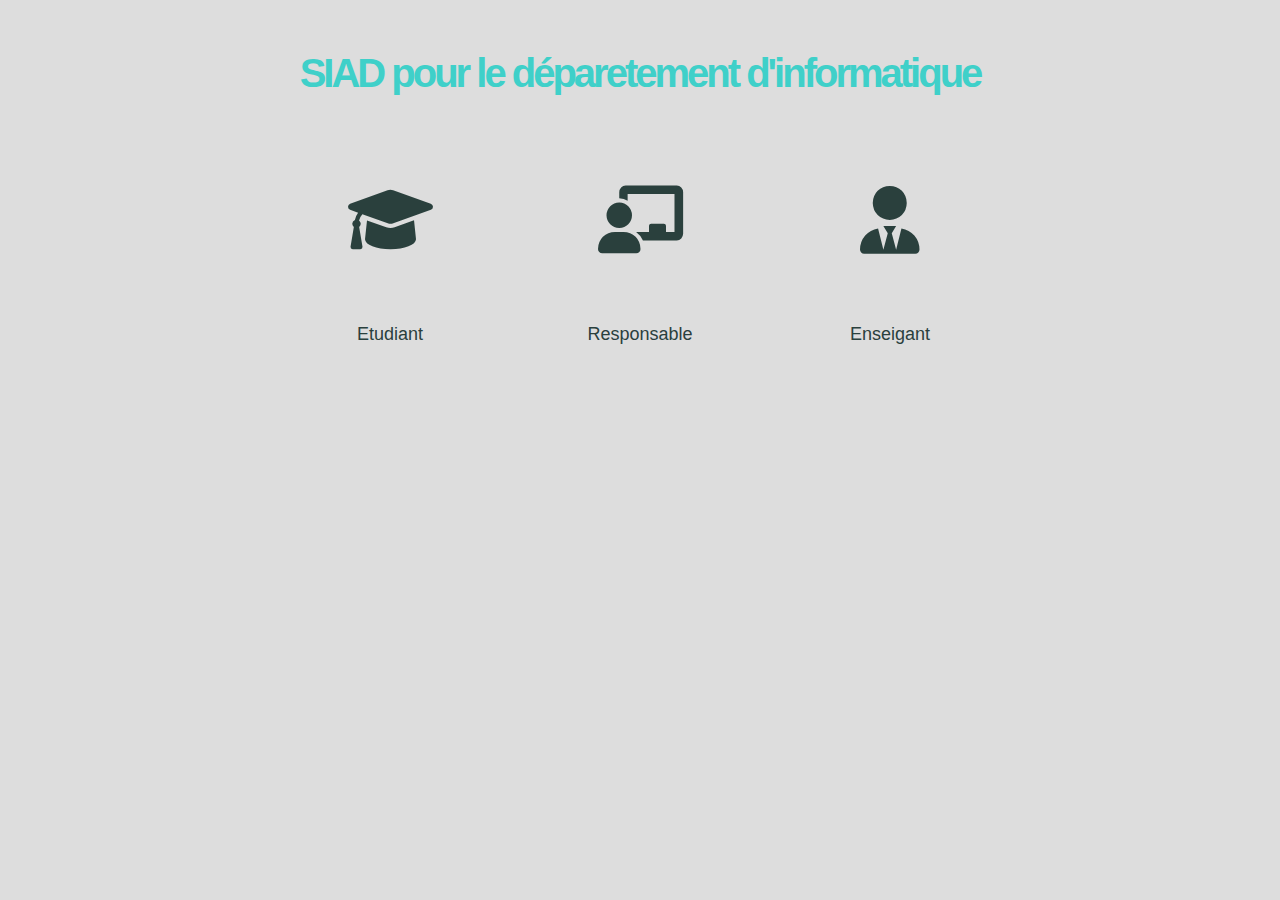
<file: index.html>
<!DOCTYPE html>
<html lang="en">

<head>
    <meta charset="UTF-8">
    <meta http-equiv="X-UA-Compatible" content="IE=edge">
    <meta name="viewport" content="width=device-width, initial-scale=1.0">
    <title>SAID</title>
    <link rel="stylesheet" href="css/all.min.css">
    <link rel="stylesheet" href="css/MyFramework.css">
    <link rel="stylesheet" href="css/normalize.css">

    <link rel="stylesheet" href="css/style.css">
</head>

<body>
    <main class="container" id="main">
        <h1 class="text-heading">SIAD pour le déparetement d'informatique</h1>
        <div class="profils">
            <a href="auth3.html">
                <div class="profil_box" id="etudiant">
                    <i class="fa-solid fa-graduation-cap"></i>
                    <p>Etudiant</p>
                </div>
            </a>
            <a href="auth1.html">
                <div class="profil_box" id="resposable">
                    <i class="fa-solid fa-chalkboard-user"></i>
                    <p>Responsable</p>
                </div>
            </a>
            <a href="auth2.html">
                <div class="profil_box" id="enseigant">
                    <i class="fa-solid fa-user-tie"></i>
                    <p>Enseigant</p>
                </div>
            </a>
        </div>
    </main>

</body>

</html>
</file>
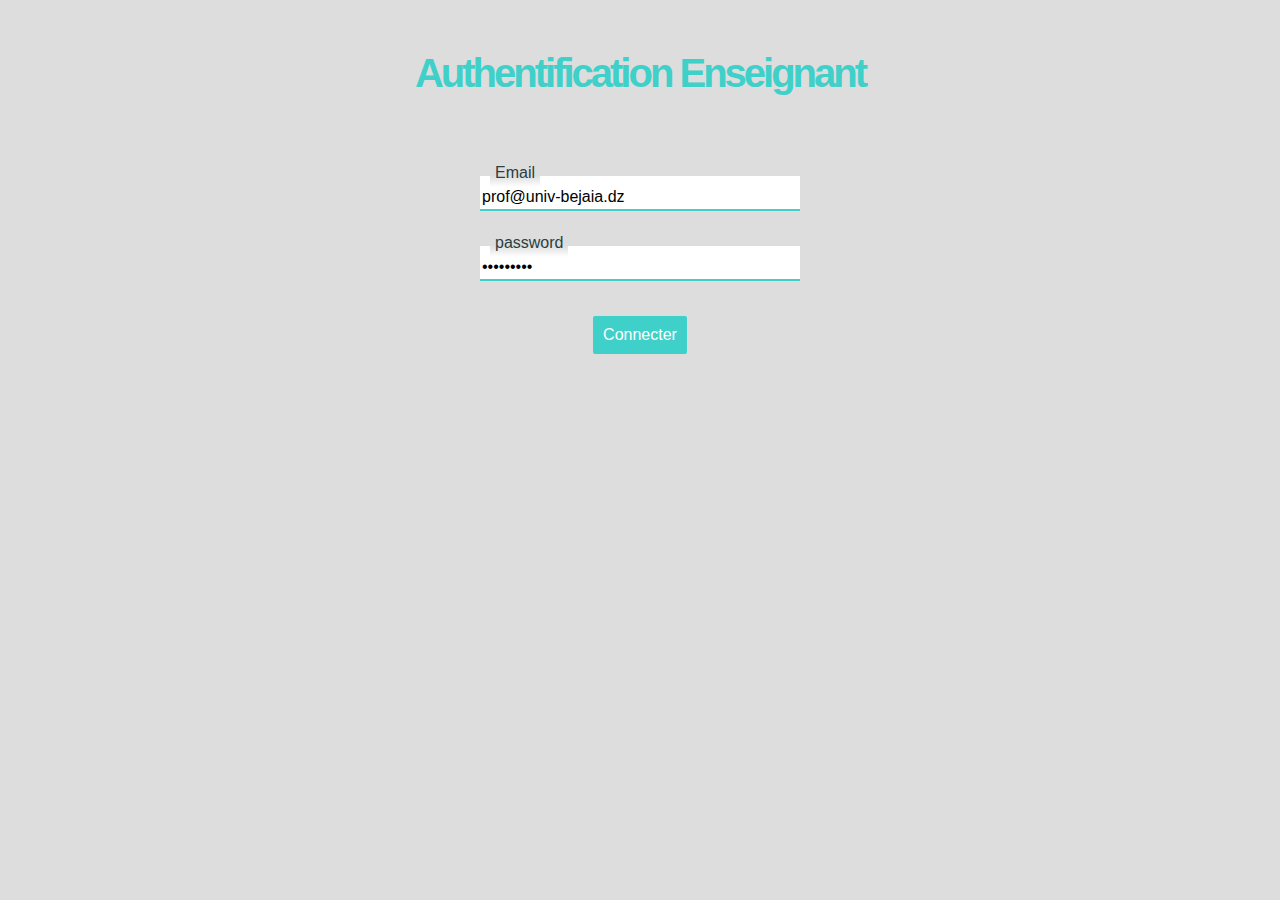
<file: auth2.html>
<!DOCTYPE html>
<html lang="en">

<head>
    <meta charset="UTF-8">
    <meta http-equiv="X-UA-Compatible" content="IE=edge">
    <meta name="viewport" content="width=device-width, initial-scale=1.0">

    <link rel="stylesheet" href="css/all.min.css">
    <link rel="stylesheet" href="css/MyFramework.css">
    <link rel="stylesheet" href="css/normalize.css">

    <link rel="stylesheet" href="css/auth.css">

    <title>SAID</title>
</head>

<body>
    <main class="container">
        <h1 class="text-heading">Authentification Enseignant</h1>
        <form action="main2.html">
            <div>
                <label for="id_enseignant">Email</label>
                <input type="text" id="id_enseignant" name="id_enseignant"
                value="prof@univ-bejaia.dz">
            </div>
            <div>
                <label for="psw_enseignant">password</label>
                <input type="password" id="psw_enseignant" name="psw_enseignant"
                value="123456789">
            </div>
            <div>
                <input type="submit" value="Connecter" id="cnt_enseignant" name="cnt_enseignant">
            </div>
        </form>
        <div id="anim">
        </div>
    </main>
</body>

</html>
</file>
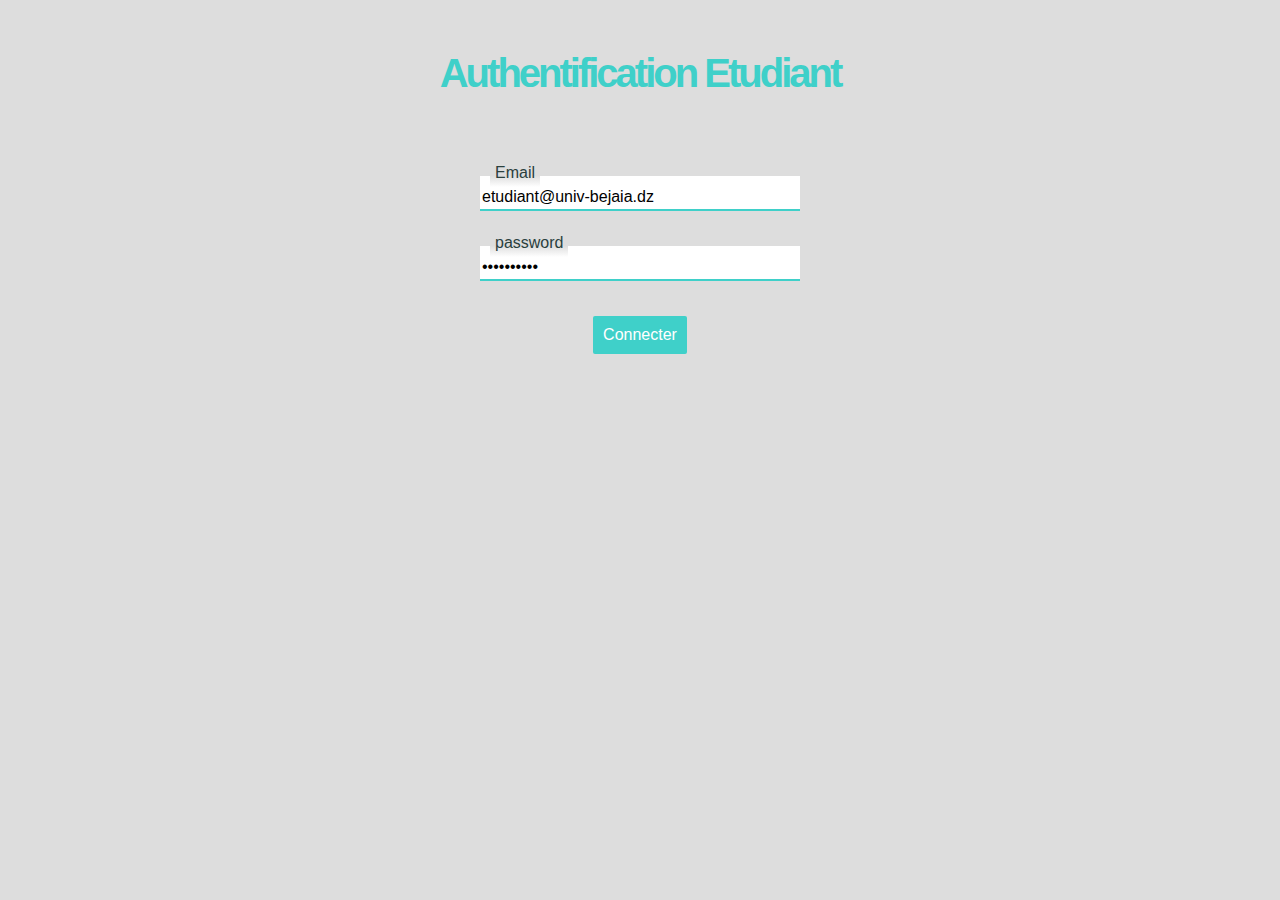
<file: auth3.html>
<!DOCTYPE html>
<html lang="en">

<head>
    <meta charset="UTF-8">
    <meta http-equiv="X-UA-Compatible" content="IE=edge">
    <meta name="viewport" content="width=device-width, initial-scale=1.0">

    <link rel="stylesheet" href="css/all.min.css">
    <link rel="stylesheet" href="css/MyFramework.css">
    <link rel="stylesheet" href="css/normalize.css">

    <link rel="stylesheet" href="css/auth.css">

    <title>SAID</title>
</head>

<body>
    <main class="container">
        <h1 class="text-heading">Authentification Etudiant</h1>
        <form action="main3.html">
            <div>
                <label for="id_etudiant">Email</label>
                <input type="text" id="id_etudiant" name="id_etudiant"
                value="etudiant@univ-bejaia.dz">
            </div>
            <div>
                <label for="psw_etudiant">password</label>
                <input type="password" id="psw_etudiant" name="psw_etudiant"
                value="1234567890">
            </div>
            <div>
                <input type="submit" value="Connecter" id="cnt_etudiant" name="cnt_etudiant">
            </div>
        </form>
        <div id="anim">
        </div>
    </main>
</body>

</html>
</file>
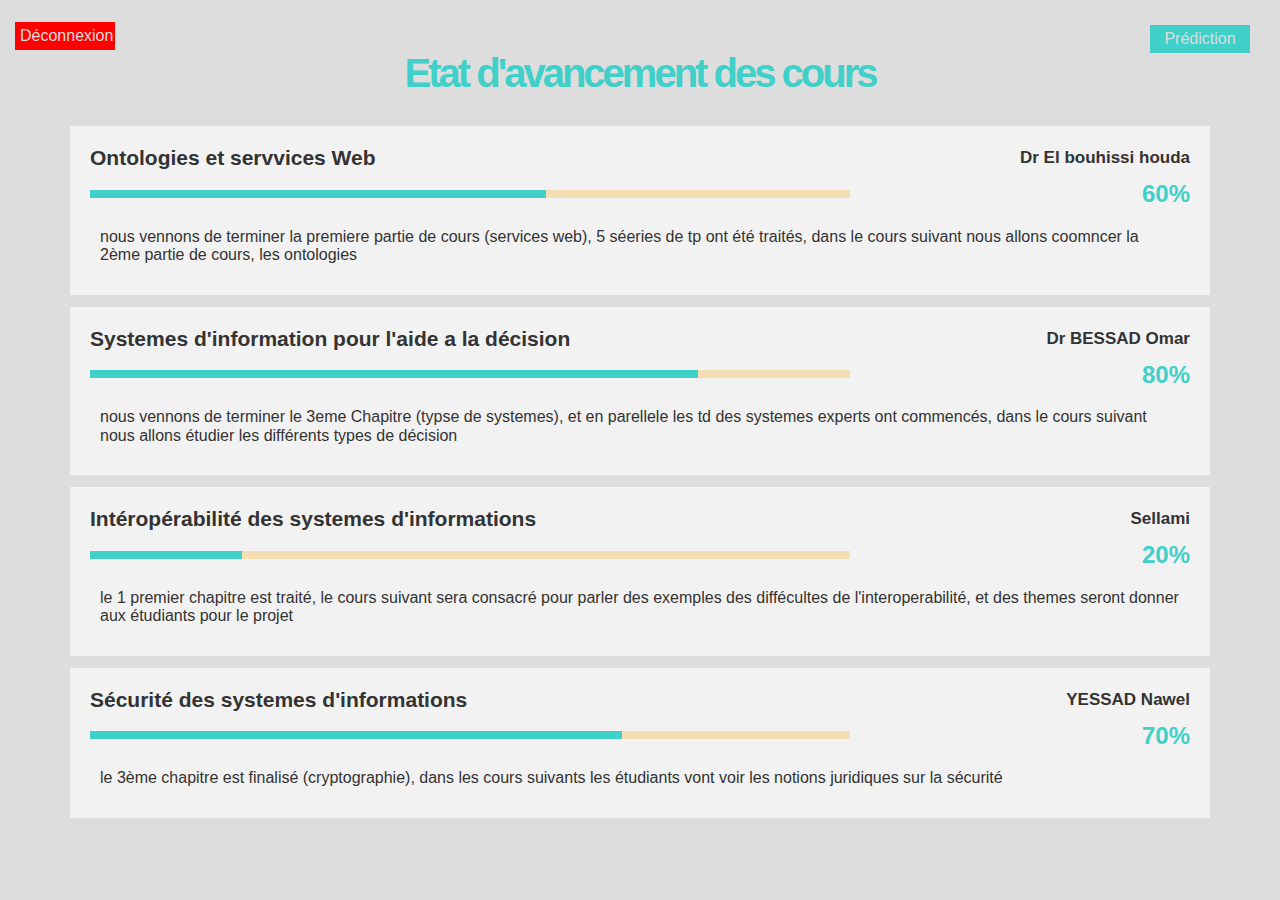
<file: main1.html>
<!DOCTYPE html>
<html lang="en">

<head>
    <meta charset="UTF-8">
    <meta http-equiv="X-UA-Compatible" content="IE=edge">
    <meta name="viewport" content="width=device-width, initial-scale=1.0">
    <link rel="stylesheet" href="css/all.min.css">
    <link rel="stylesheet" href="css/MyFramework.css">
    <link rel="stylesheet" href="css/normalize.css">

    <title>Suivi d'avancement</title>
    <link rel="stylesheet" href="css/main.css">
</head>

<body>
    <a href="main1_1.html">Prédiction</a>
    <main class="container">
        <h1 class="text-heading">Etat d'avancement des cours</h1>
        <div class="modules">
            <div class="box">
                <div class="m_p">
                    <h1>Ontologies et servvices Web</h1>
                    <h2>Dr El bouhissi houda</h2>
                </div>
                <div class="p_p">
                    <div class="prog">
                        <div class="progress" style="width: 60%;">
                        </div>
                    </div>
                    <h2>60%</h2>
                </div>
                <p class="desc">nous vennons de terminer la premiere partie de cours (services web), 5 séeries de tp ont été traités, dans le cours suivant nous allons coomncer la 2ème partie de cours, les ontologies</p>
            </div>
            <div class="box">
                <div class="m_p">
                    <h1>Systemes d'information pour l'aide a la décision</h1>
                    <h2>Dr BESSAD Omar</h2>
                </div>
                <div class="p_p">
                    <div class="prog">
                        <div class="progress" style="width: 80%;">
                        </div>
                    </div>
                    <h2>80%</h2>
                </div>
                <p class="desc">nous vennons de terminer le 3eme Chapitre (typse de systemes), et en parellele les td des systemes experts ont commencés, dans le cours suivant nous allons étudier les différents types de décision</p>
            </div>
            <div class="box">
                <div class="m_p">
                    <h1>Intéropérabilité des systemes d'informations</h1>
                    <h2>Sellami </h2>
                </div>
                <div class="p_p">
                    <div class="prog">
                        <div class="progress" style="width: 20%;">
                        </div>
                    </div>
                    <h2>20%</h2>
                </div>
                <p class="desc">le 1 premier chapitre est traité, le cours suivant sera consacré pour parler des exemples des diffécultes de l'interoperabilité, et des themes seront donner aux étudiants pour le projet</p>
            </div>
            <div class="box">
                <div class="m_p">
                    <h1>Sécurité des systemes d'informations</h1>
                    <h2>YESSAD Nawel</h2>
                </div>
                <div class="p_p">
                    <div class="prog">
                        <div class="progress" style="width: 70%;">
                        </div>
                    </div>
                    <h2>70%</h2>
                </div>
                <p class="desc">le 3ème chapitre est finalisé (cryptographie), dans les cours suivants les étudiants vont voir les notions juridiques sur la sécurité</p>
            </div>
        </div>
        <a href="index.html" id="dec">Déconnexion</a>
    </main>
</body>

</html>
</file>
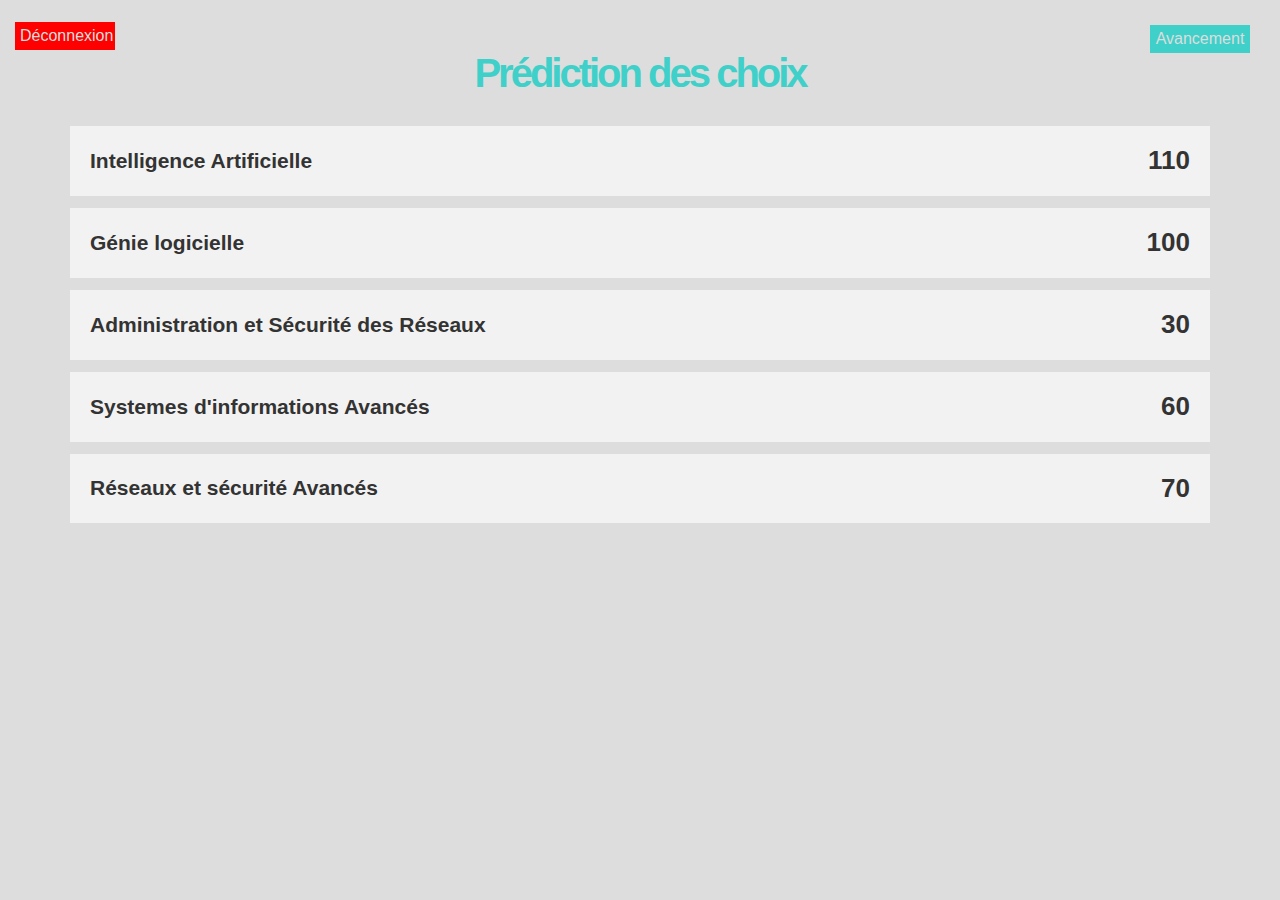
<file: main1_1.html>
<!DOCTYPE html>
<html lang="en">

<head>
    <meta charset="UTF-8">
    <meta http-equiv="X-UA-Compatible" content="IE=edge">
    <meta name="viewport" content="width=device-width, initial-scale=1.0">
    <link rel="stylesheet" href="css/all.min.css">
    <link rel="stylesheet" href="css/MyFramework.css">
    <link rel="stylesheet" href="css/normalize.css">

    <title>Prédiction des choix</title>
    <link rel="stylesheet" href="css/main.css">
</head>

<body>
    <a href="main1.html">Avancement</a>
    <main class="container">
        <h1 class="text-heading">Prédiction des choix</h1>
        <div class="choix">
            <div class="box">
                <div class="m_p">
                    <h1>Intelligence Artificielle</h1>
                    <h2>110</h2>
                </div>
            </div>
            <div class="box">
                <div class="m_p">
                    <h1>Génie logicielle</h1>
                    <h2>100</h2>
                </div>
            </div>
            <div class="box">
            <div class="m_p">
                <h1>Administration et Sécurité des Réseaux</h1>
                <h2>30</h2>
            </div>
        </div>
        <div class="box">
        <div class="m_p">
            <h1>Systemes d'informations Avancés</h1>
            <h2>60</h2>
        </div>
        </div>
        <div class="box">
        <div class="m_p">
            <h1>Réseaux et sécurité Avancés</h1>
            <h2>70</h2>
        </div>
        </div>
        </div>

        </div>
        <a href="index.html" id="dec">Déconnexion</a>
    </main>
</body>

</html>
</file>
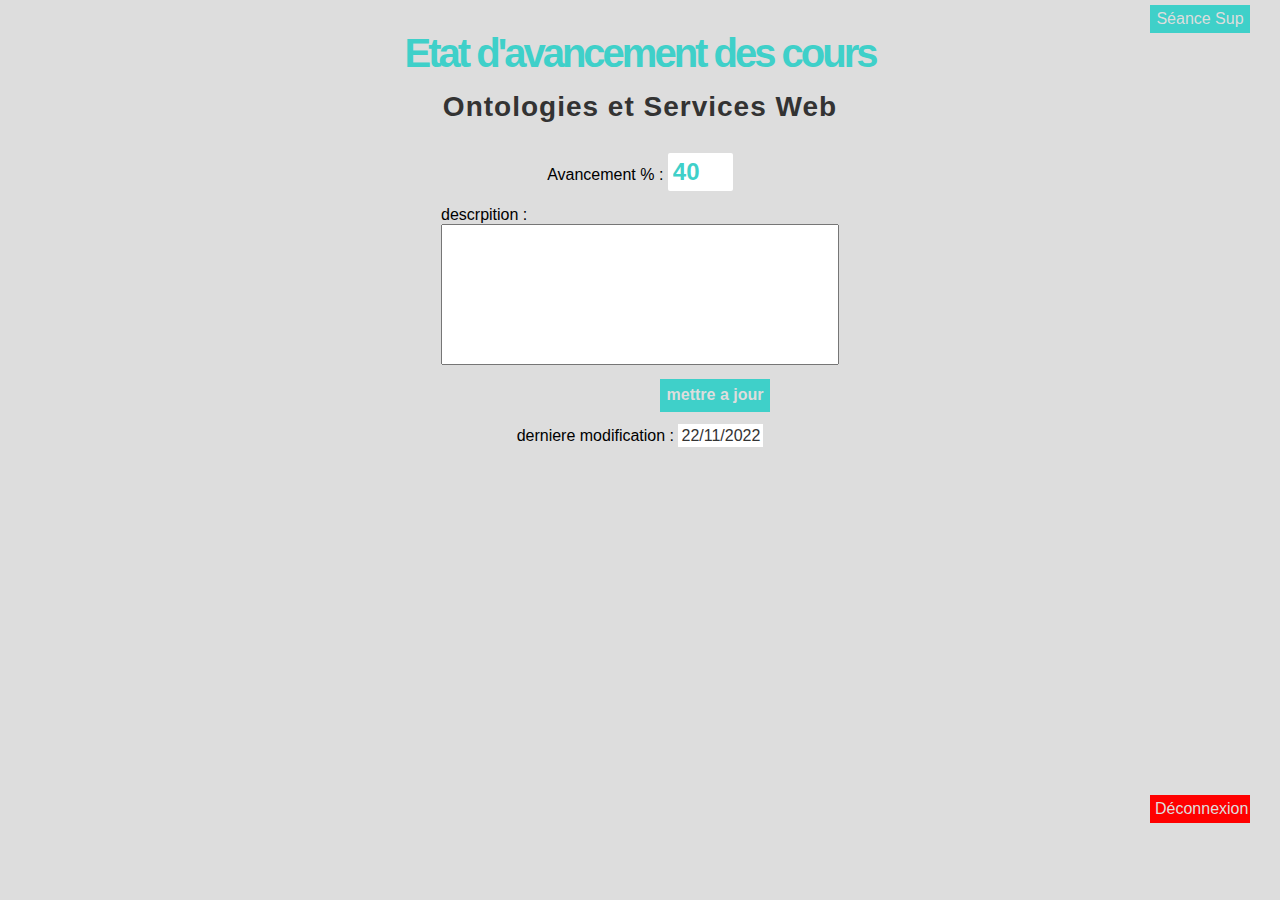
<file: main2.html>
<!DOCTYPE html>
<html lang="en">

<head>
    <meta charset="UTF-8">
    <meta http-equiv="X-UA-Compatible" content="IE=edge">
    <meta name="viewport" content="width=device-width, initial-scale=1.0">
    <link rel="stylesheet" href="css/all.min.css">
    <link rel="stylesheet" href="css/MyFramework.css">
    <link rel="stylesheet" href="css/normalize.css">

    <title>Etat d'avancement</title>
    <link rel="stylesheet" href="css/main2.css">
</head>

<body>
    <a href="main2_1.html">Séance Sup</a>
    <main class="container">
        <h1 class="text-heading">Etat d'avancement des cours</h1>
        <div>
            <h2 class="text-heading">Ontologies et Services Web</h2>
            <form action="">
                <div id="input_am">
                    <label for="am">Avancement % :</label>
                    <input type="number" max="100" min="0" name="am" id="am" value="40">
                </div>
                <div id="input_desc">
                    <label for="desc_am">descrpition :</label><br>
                    <textarea name="desc_am" id="desc_am" cols="40" rows="7" maxlength="300"
                        contenteditable='true'></textarea>
                </div>
                <input type="submit" name="am_submit" value="mettre a jour">
                <p>derniere modification : <span>22/11/2022</span></p>
            </form>
        </div>
        <a href="index.html" id="dec">Déconnexion</a>
    </main>
</body>

</html>
</file>
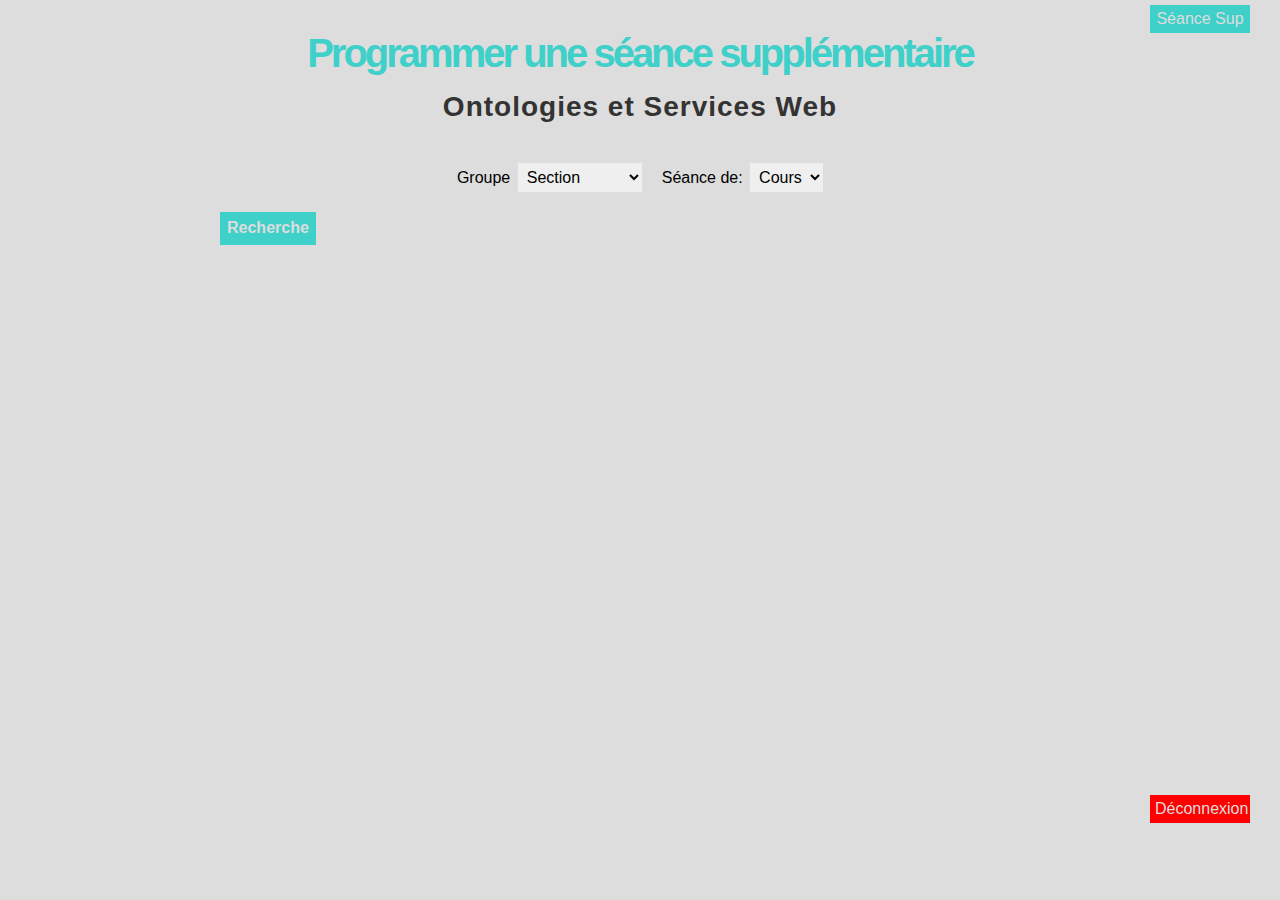
<file: main2_1.html>
<!DOCTYPE html>
<html lang="en">

<head>
    <meta charset="UTF-8">
    <meta http-equiv="X-UA-Compatible" content="IE=edge">
    <meta name="viewport" content="width=device-width, initial-scale=1.0">
    <link rel="stylesheet" href="css/all.min.css">
    <link rel="stylesheet" href="css/MyFramework.css">
    <link rel="stylesheet" href="css/normalize.css">

    <title>Etat d'avancement</title>
    <link rel="stylesheet" href="css/main2.css">
</head>

<body>
    <a href="main2_1.html">Séance Sup</a>
    <main id="b" class="container">
        <h1 class="text-heading">Programmer une séance supplémentaire</h1>
        <div>
            <h2 class="text-heading">Ontologies et Services Web</h2>
            <form action="" onsubmit="show()">
                <div class="ss_form">
                    <div id="input_ss1">
                        <label for="groupe_ss">Groupe</label>
                        <select name="groupe_ss" id="groupe_ss">
                            <option value="S">Section</option>
                            <option value="A1">GROUPE A1</option>
                            <option value="A2">GROUPE A2</option>
                        </select>
                    </div>
                    <div id="input_ss2">
                        <label for="type_ss">Séance de:</label>
                        <select name="type_ss" id="type_ss">
                            <option value="c">Cours</option>
                            <option value="d">TD</option>
                            <option value="">TP</option>
                        </select>
                    </div>
                </div>
                <!-- <input type="submit" name="ss_submit" id="ss_submit" value="Recherche"> -->

            </form>
            <button id="ss_submit">Recherche</button>
        </div>
        <div class="result" id="results">
            <div class="result-box">
                <input type="checkbox" value="r1" id="r1">
                <label for="r1">
                    <span class="ss_date">Dimanche 25/01/2022</span>
                    <span class="ss_salle">Bloc 5 SALLE 120</span>
                    <span class="ss_horaire">9:40 - 11:10</span>
                </label>
            </div>
            <div class="result-box">
                <input type="checkbox" value="r2" id="r2">
                <label for="r2">
                    <span class="ss_date">lundi 26/01/2022</span>
                    <span class="ss_salle">Bloc 8 SALLE 7</span>
                    <span class="ss_horaire">9:40 - 11:10</span>
                </label>
            </div>
            <div class="result-box">
                <input type="checkbox" value="r3" id="r3">
                <label for="r3">
                    <span class="ss_date">Mercredi 25/01/2022</span>
                    <span class="ss_salle">Bloc 8 SALLE 1</span>
                    <span class="ss_horaire">14:40 - 16:10</span>
                </label>
            </div>
            <button id="val">Valider</button>
            
        </div>
        <a href="index.html" id="dec">Déconnexion</a>
    </main>

    <script>
        s_f = document.getElementById('ss_submit')
        s_f.addEventListener("click", show)
        b = document.getElementById("results")
        function show() {
            b.style.display = 'block'
        }
        val.addEventListener("click", validation)
        function validation(){
            alert('la séance a été programmer avec succes')
            location.reload()
        }
    </script>
</body>

</html>
</file>
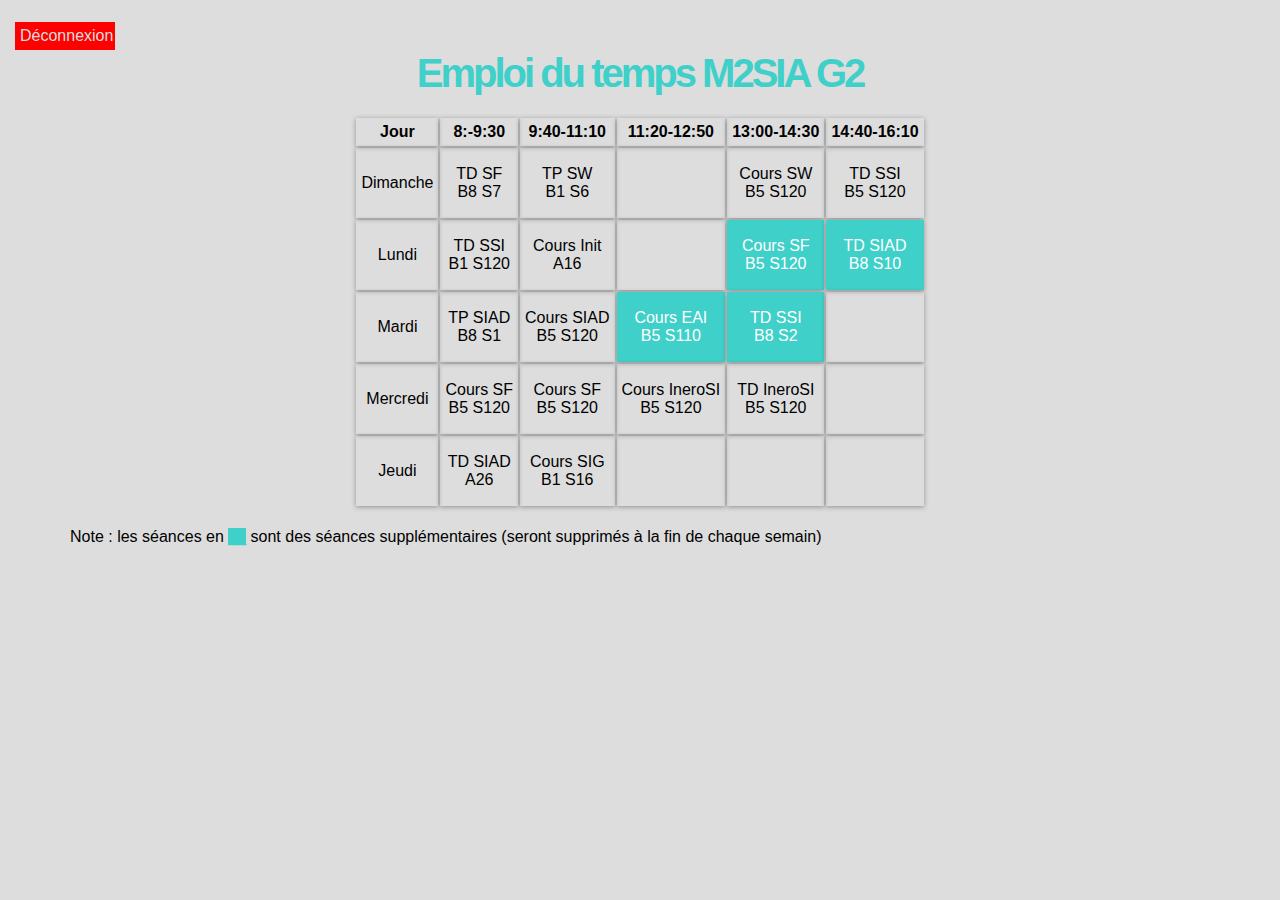
<file: main3.html>
<!DOCTYPE html>
<html lang="en">

<head>
    <meta charset="UTF-8">
    <meta http-equiv="X-UA-Compatible" content="IE=edge">
    <meta name="viewport" content="width=device-width, initial-scale=1.0">
    <link rel="stylesheet" href="css/all.min.css">
    <link rel="stylesheet" href="css/MyFramework.css">
    <link rel="stylesheet" href="css/normalize.css">

    <title>Suivi d'avancement</title>
    <link rel="stylesheet" href="css/main.css">
</head>

<body>
    <main class="container">
        <h1 class="text-heading">Emploi du temps M2SIA G2</h1>
        <table>
            <tr>
                <th>Jour</th>
                <th>8:-9:30</th>
                <th>9:40-11:10</th>
                <th>11:20-12:50</th>
                <th>13:00-14:30</th>
                <th>14:40-16:10</th>
            </tr>
            <tr>
                <td>Dimanche</td>
                <td>
                    <span>TD SF</span><br>
                    <span>B8 S7</span>
                </td>
                <td>
                    <span>TP SW</span><br>
                    <span>B1 S6</span>
                </td>
                <td>
                    <span></span><br>
                    <span></span>
                </td>
                <td>
                    <span>Cours SW</span><br>
                    <span>B5 S120</span>
                </td>
                <td>
                    <span>TD SSI</span><br>
                    <span>B5 S120</span>
                </td>
            </tr>
            <tr>
                <td>Lundi</td>
                <td>
                    <span>TD SSI</span><br>
                    <span>B1 S120</span>
                </td>
                <td>
                    <span>Cours Init</span><br>
                    <span>A16</span>
                </td>
                <td>
                    <span></span><br>
                    <span></span>
                </td>
                <td class="new_S">
                    <span>Cours SF</span><br>
                    <span>B5 S120</span>
                </td>
                <td class="new_S">
                    <span>TD SIAD</span><br>
                    <span>B8 S10</span>
                </td>
            </tr>
            <tr>
                <td>Mardi</td>
                <td>
                    <span>TP SIAD</span><br>
                    <span>B8 S1</span>
                </td>
                <td>
                    <span>Cours SIAD</span><br>
                    <span>B5 S120</span>
                </td>
                <td class="new_S">
                    <span>Cours EAI</span><br>
                    <span>B5 S110</span>
                </td>
                <td class="new_S">
                    <span>TD SSI</span><br>
                    <span>B8 S2</span>
                </td>
                <td>
                    <span></span><br>
                    <span></span>
                </td>
            </tr>
            <tr>
                <td>Mercredi</td>
                <td>
                    <span>Cours SF</span><br>
                    <span>B5 S120</span>
                </td>
                <td>
                    <span>Cours SF</span><br>
                    <span>B5 S120</span>
                </td>
                <td>
                    <span>Cours IneroSI</span><br>
                    <span>B5 S120</span>
                </td>
                <td>
                    <span>TD IneroSI</span><br>
                    <span>B5 S120</span>
                </td>
                <td>
                    <span></span><br>
                    <span></span>
                </td>
            </tr>
            <tr>
                <td>Jeudi</td>
                <td>
                    <span>TD SIAD</span><br>
                    <span>A26</span>
                </td>
                <td>
                    <span>Cours SIG</span><br>
                    <span>B1 S16</span>
                </td>
                <td>
                    <span></span><br>
                    <span></span>
                </td>
                <td>
                    <span></span><br>
                    <span></span>
                </td>
                <td>
                    <span></span><br>
                    <span></span>
                </td>
            </tr>
        </table>    
        <p> Note : les séances en <span>__</span> sont des séances supplémentaires (seront supprimés à la fin de chaque semain)</p>
        <a href="index.html" id="dec">Déconnexion</a>    
    </main>
</body>

</html>
</file>
<file: css/MyFramework.css>
/* Global Rules */
* {
    -webkit-box-sizing: border-box;
    -moz-box-sizing: border-box;
    box-sizing: border-box;
}

body {
    font-family: 'Work Sans', sans-serif;
}

:root { 
    --color-1 : #c3cbd6;
    --color-2 : #748b6f;
    --color-3 : #2a403d;
    --color-4 : #3fd0c9;
    --color-5 : #712E1E;
    --color-6 : #d05663;
    --black-  : #000;
    --black-1 : #333;
    --black-2 : #777;
    --white-  : #fff;
    --white-1 : #ddd;
   
    --section-padding : 60px;
    --transition-duration: 0.3s;
  }
  html{
    scroll-behavior: smooth;
  }

.element-in-center{
  position: absolute;
  left: 50%;
  top: 50%;
  transform: translate(-50%, -50%);
  text-align: center;
  width: 320px;
  max-width: 100%;
}
/*-------------- END Global Rules --------------*/


/*-------------- Responsive --------------*/
.container {
    padding-left: 15px;
    padding-right: 15px;
    margin-left: auto;
    margin-right: auto;
}

/* Small screen */
@media (min-width: 768px) {
    .container {
        width: 750px;
    }
}

/* Medium screen */
@media (min-width: 992px) {
    .container {
        width: 970px;
    }
}

/* Large screen */
@media (min-width: 1200px) {
    .container {
        width: 1170px;
    }
}

/*-------------- END Responsive --------------*/


/*-------------- Margin --------------*/
.m-t-1 {margin-top: 1rem;}
.m-t-2 {margin-top: 2rem;}
.m-t-3 {margin-top: 3rem;}
.m-l-1 {margin-left: 1rem;}
.m-l-2 {margin-left: 2rem;}
.m-l-3 {margin-left: 3rem;}
.m-b-1 {margin-bottom: 1rem;}
.m-b-2 {margin-bottom: 2rem;}
.m-b-3 {margin-bottom: 3rem;}
.m-r-1 {margin-right: 1rem;}
.m-r-2 {margin-right: 2rem;}
.m-r-3 {margin-right: 3rem;}
/*--------------  END Margin --------------*/


/*-------------- Padding --------------*/
.p-s{
    padding-top: var(--section-padding);
    padding-bottom: var(--section-padding);
}
.p-t-1 {padding-top: 1rem;}
.p-t-2 {padding-top: 2rem;}
.p-t-3 {padding-top: 3rem;}
.p-l-1 {padding-left: 1rem;}
.p-l-2 {padding-left: 2rem;}
.p-l-3 {padding-left: 3rem;}
.p-b-1 {padding-bottom: 1rem;}
.p-b-2 {padding-bottom: 2rem;}
.p-b-3 {padding-bottom: 3rem;}
.p-r-1 {padding-right: 1rem;}
.p-r-2 {padding-right: 2rem;}
.p-r-3 {padding-right: 3rem;}
/* -------------- END Padding --------------*/

/***************** SHADOW ****************/
.sh1 {
    box-shadow: rgba(0, 0, 0, 0.35) 0px 5px 15px;
}

/***************** SHADOW ****************/

/* -------------- START BAR MENU ---------------- */

/* -------------- ENDBAR MENU ---------------- */

/* -------------- Text --------------*/
.text-center {
    text-align: center;
}

.text-heading {
    font-size: 40px;
    font-weight: 800;
    color: var(--color-4);
    margin: 0;
    padding: 0;
    letter-spacing: -3px;
    text-align: center;
  }
  
  .text-heading+p {
    text-align: center;
    margin-top: -30px;
  }

@media (max-width: 767px) {
    .text-heading {
        font-size: 24px;
        letter-spacing: 0px;
        font-weight: 600;
    }

    .text-heading+p {
        margin-top: -20px;
    }
}
/* -------------- End Text -------------- */

/* ----------------- DISPLAY ------------------*/
.grid-3 {
    display: grid;
    grid-gap: 20px;
    justify-content: center;
    align-content: center;
    grid-auto-flow: column;
}

.flex-c-sb{
    display: flex;
    flex-direction: column;
    justify-content: space-around;
}
/* ----------------- END DISPLAY ------------------*/
</file>
<file: css/style.css>
body{
  background-color: var(--white-1);
}

main{
  margin-top: 50px;
}
.profils{
  margin: 50px auto;
  width: 750px;
  display: flex;
  flex-direction: row;
  justify-content: space-around;
  align-items: center;
}

.profil_box{
  width: 200px;
  text-align: center;
  padding: 10px 30px;
  font-size: 18px;
  color: var(--color-3);
  cursor: pointer;
  transition: 1.5s;
  border-radius: 5px;
}

.profil_box:hover{
  background-color: var(--color-3);
  color: var(--white-1);
}

.profil_box i{
  padding: 30px 10px;
  font-size: 68px;
  margin-bottom: 22px;
}
@media (max-width: 767px) {
  .profils{
    width: 300px;
    flex-direction: column;
  }

  .profil_box{
    margin-bottom: 10px;
    }
}
</file>
<file: css/auth.css>
body {
    background-color: var(--white-1);
}

.container {
    margin-top: 50px;
}

form {
    margin-top: 50px;
    display: flex;
    flex-direction: column;
    padding: 30px 30px;
    align-items: center;
}

form div {
    position: relative;
}

input[type=text],
input[type=password] {
    width: 320px;
    height: 35px;
    padding-top: 15px;
    padding-bottom: 7px;
    margin-bottom: 35px;
    border: 0;
    border-bottom: 2.5px solid var(--color-4);
}

input[type=text]:focus,
input[type=password]:focus {
    border: 0;
    border-bottom: 2.5px solid var(--color-4);
    outline: none;
}

label {
    padding: 5px 5px;
    background: linear-gradient(var(--white-1) 0%, var(--white-1) 59%, rgba(255, 255, 255, 1) 100%);
    color: var(--color-3);
    position: absolute;
    top: -17px;
    left: 10px;
}

input[type=submit] {
    padding: 10px 10px;
    background-color: var(--color-4);
    color: var(--white-);
    border-radius: 2px;
    border: 0;
    cursor: pointer;
    transition: 1s;
}

input[type=submit]:hover {
    transform: scale(1.1);
}

.bx {
    width: 8px;
    height: 8px;
    border-radius: 50%;
    z-index: -1;
    background-color: var(--color-4);
    position: absolute;
}

@media (max-width:767px) {
    .bx {
        display: none;
    }
}
</file>
<file: css/main.css>
*{
    padding: 0;
    margin: 0%;
}
body{
    background-color: var(--white-1);
    position: relative;
  }
a{
    position: absolute;
    top: -25px;
    right: 30px;
    padding: 5px 5px;
    background-color: var(--color-4);
    color: var(--white-1);
    width: 100px;
    text-align: center;  
}
main, .modules, .choix{
    margin-top: 30px;
}
.container{
    margin-top: 50px;
}
.box{
    padding: 15px 15px;
    background-color: rgb(255 255 255 / 62%);;
    color: var(--black-1);
    transition: 1.5s;
    margin-bottom: 12px;
}
.box:hover{
    transform: scale(1.05);
}
@media (max-width: 768px) {
    .box:hover{
        transform: scale(1.01);
    }
}

.box .m_p, .p_p{
    padding: 5px 5px;
    display: flex;
    justify-content: space-between;
    align-items: center;
}


.box h1{
    font-size: 21px;
}
.box h2{
    font-size: 17px;
}
.p_p h2{
    font-size: 24px;
    color: var(--color-4);
}

.box .desc{
    padding: 15px 15px;
    font-size: 16px;
}
.progress{
    height: 8px;
    background: var(--color-4);
}
.prog{
    width: 760px;
    height: 8px;
    background: wheat;
}
@media (max-width: 768px) {
    .prog {
        width: 350px;
    }
}
.choix h2{
    font-size: 26px;
}

.choix .box:hover{
    background-color: var(--color-4);
    color: var(--black-1);
}
#dec{
    top: -28px;
    left: 15px;
    background-color: red;
}

th,td{
    box-shadow: rgba(0, 0, 0, 0.35) 0px 1px 5px;
    padding: 5px 5px;
}
    
tr td{
    height: 70px;
    text-align: center;
}
table{
    margin: 20px auto;
}

TABLE .new_S{
    background-color: var(--color-4);
    color: var(--white-);    
}

p span{
    width: 10px;
    height: 10px;
    background-color: var(--color-4);
    color: var(--color-4);
}
</file>
<file: css/main2.css>
* {
    padding: 0;
    margin: 0%;
}

body {
    background-color: var(--white-1);
    position: relative;
}

a {
    position: absolute;
    top: -25px;
    right: 30px;
    padding: 5px 5px;
    background-color: var(--color-4);
    color: var(--white-1);
    width: 100px;
    text-align: center;
}

main {
    margin-top: 30px;
}

textarea {
    resize: none;
    padding: 5px 5px;
    max-width: 400px;
}

h2.text-heading {
    color: var(--black-1);
    font-size: 28px;
    margin-top: 15px;
    letter-spacing: 1px;
    margin-bottom: 30px;
}

form {
    display: flex;
    flex-direction: column;
    justify-content: space-between;
    align-items: center;
}

form input {
    margin-bottom: 15px;
}

#input_am input {
    padding: 5px 5px;
    width: 65px;
    border: 0;
    border-radius: 2px;
    font-weight: 700;
    color: var(--color-4);
    font-size: x-large;
}

#input_desc label {
    margin-bottom: 7px;
}

form input[type=submit], button {
    padding: 7px 7px;
    margin-top: 10px;
    margin-left: 150px;
    background-color: var(--color-4);
    color: var(--white-1);
    text-align: center;
    border: 0;
    font-weight: 700;
    transition: 1s;
    cursor: pointer;
}

form input[type=submit]:hover, button:hover {
    transform: scale(1.1);
}

p span {
    background-color: var(--white-);
    color: var(--black-1);
    padding: 3px 3px;
}

.ss_form {
    display: flex;
    flex-direction: row;
    justify-content: space-between;
}

.ss_form div {
    padding: 10px 10px;
}

.ss_form select {
    margin-left: 3px;
    padding: 5px 5px;
    border: 0;
}

.result-box {
    padding: 15px 15px;
    background-color: rgb(255 255 255 / 62%);
    display: flex;
    color: var(--black-1);
    transition: 1.5s;
    margin-bottom: 12px;
}

.result-box label span{
    margin-left: 15px;
}
#results{
    margin-top: 10px;
    display: none;
}

#dec{
    top: 85vh;
    background-color: red;
}
</file>
